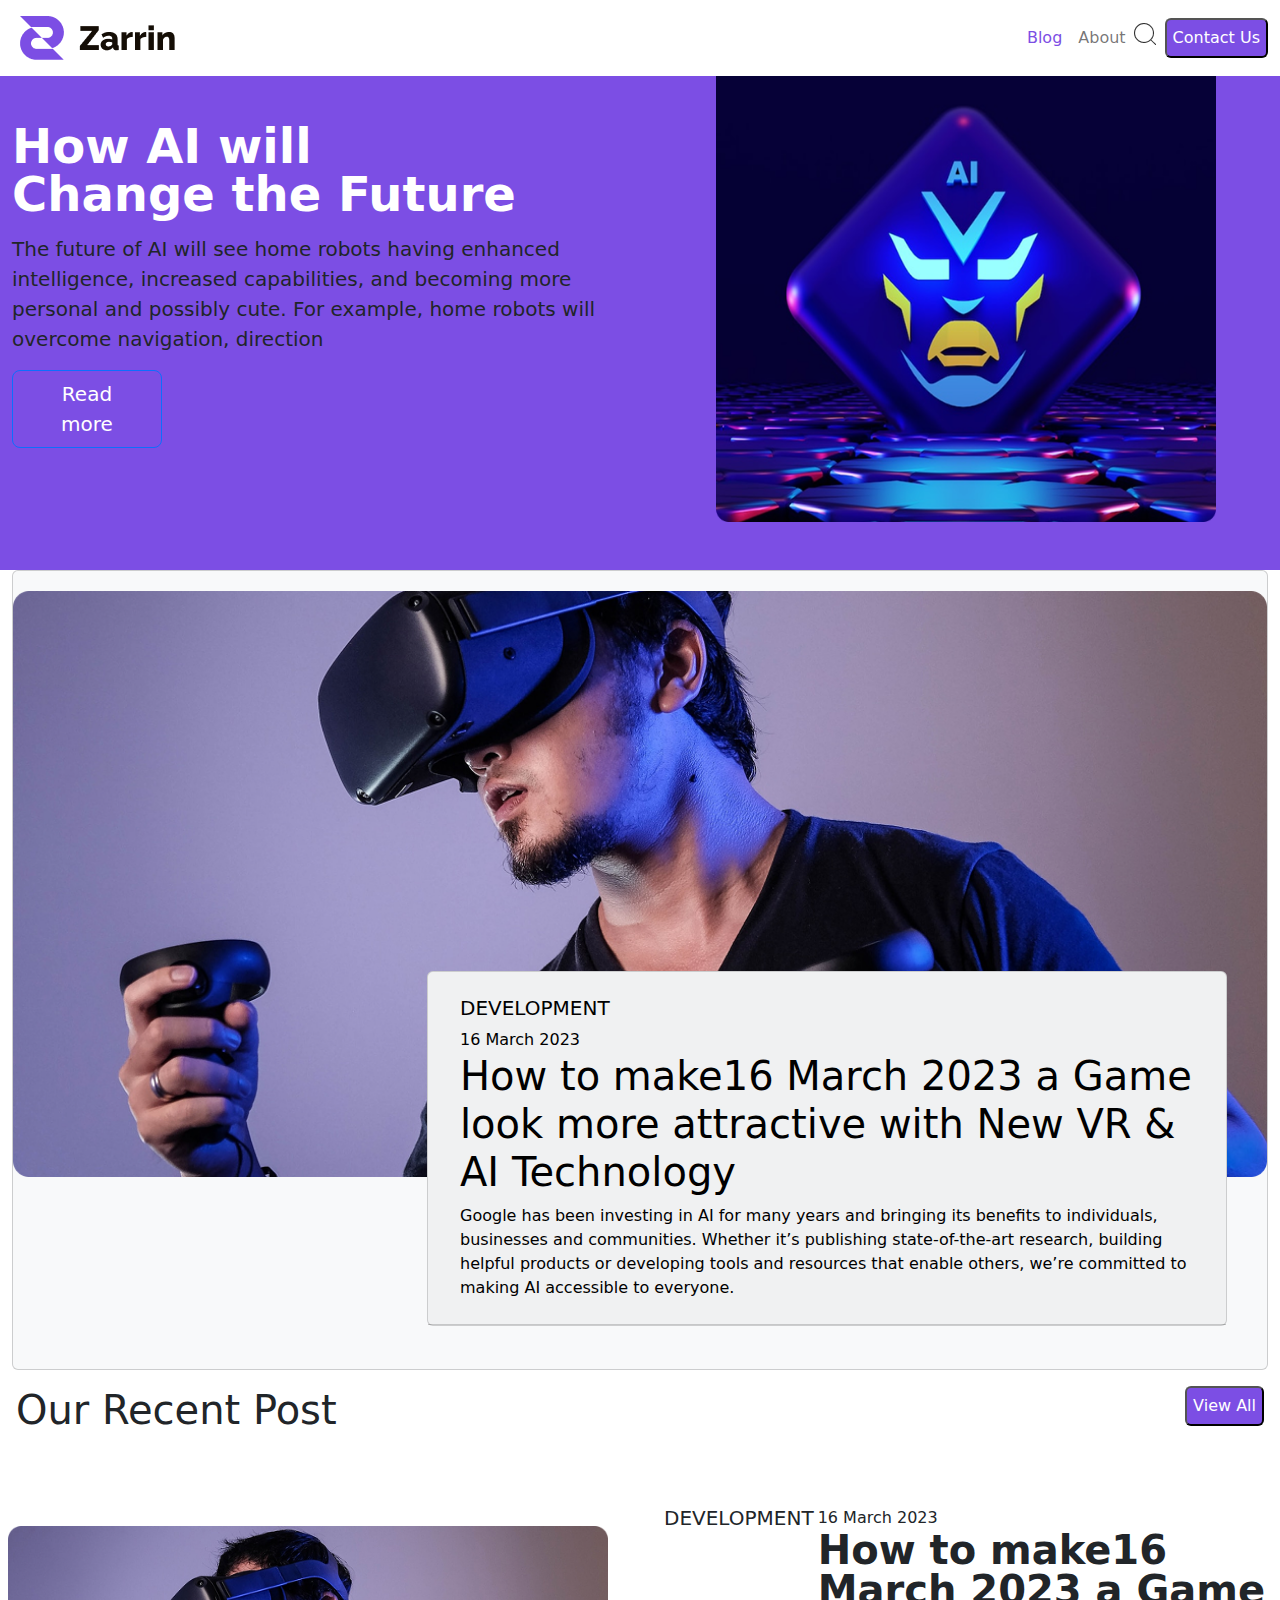
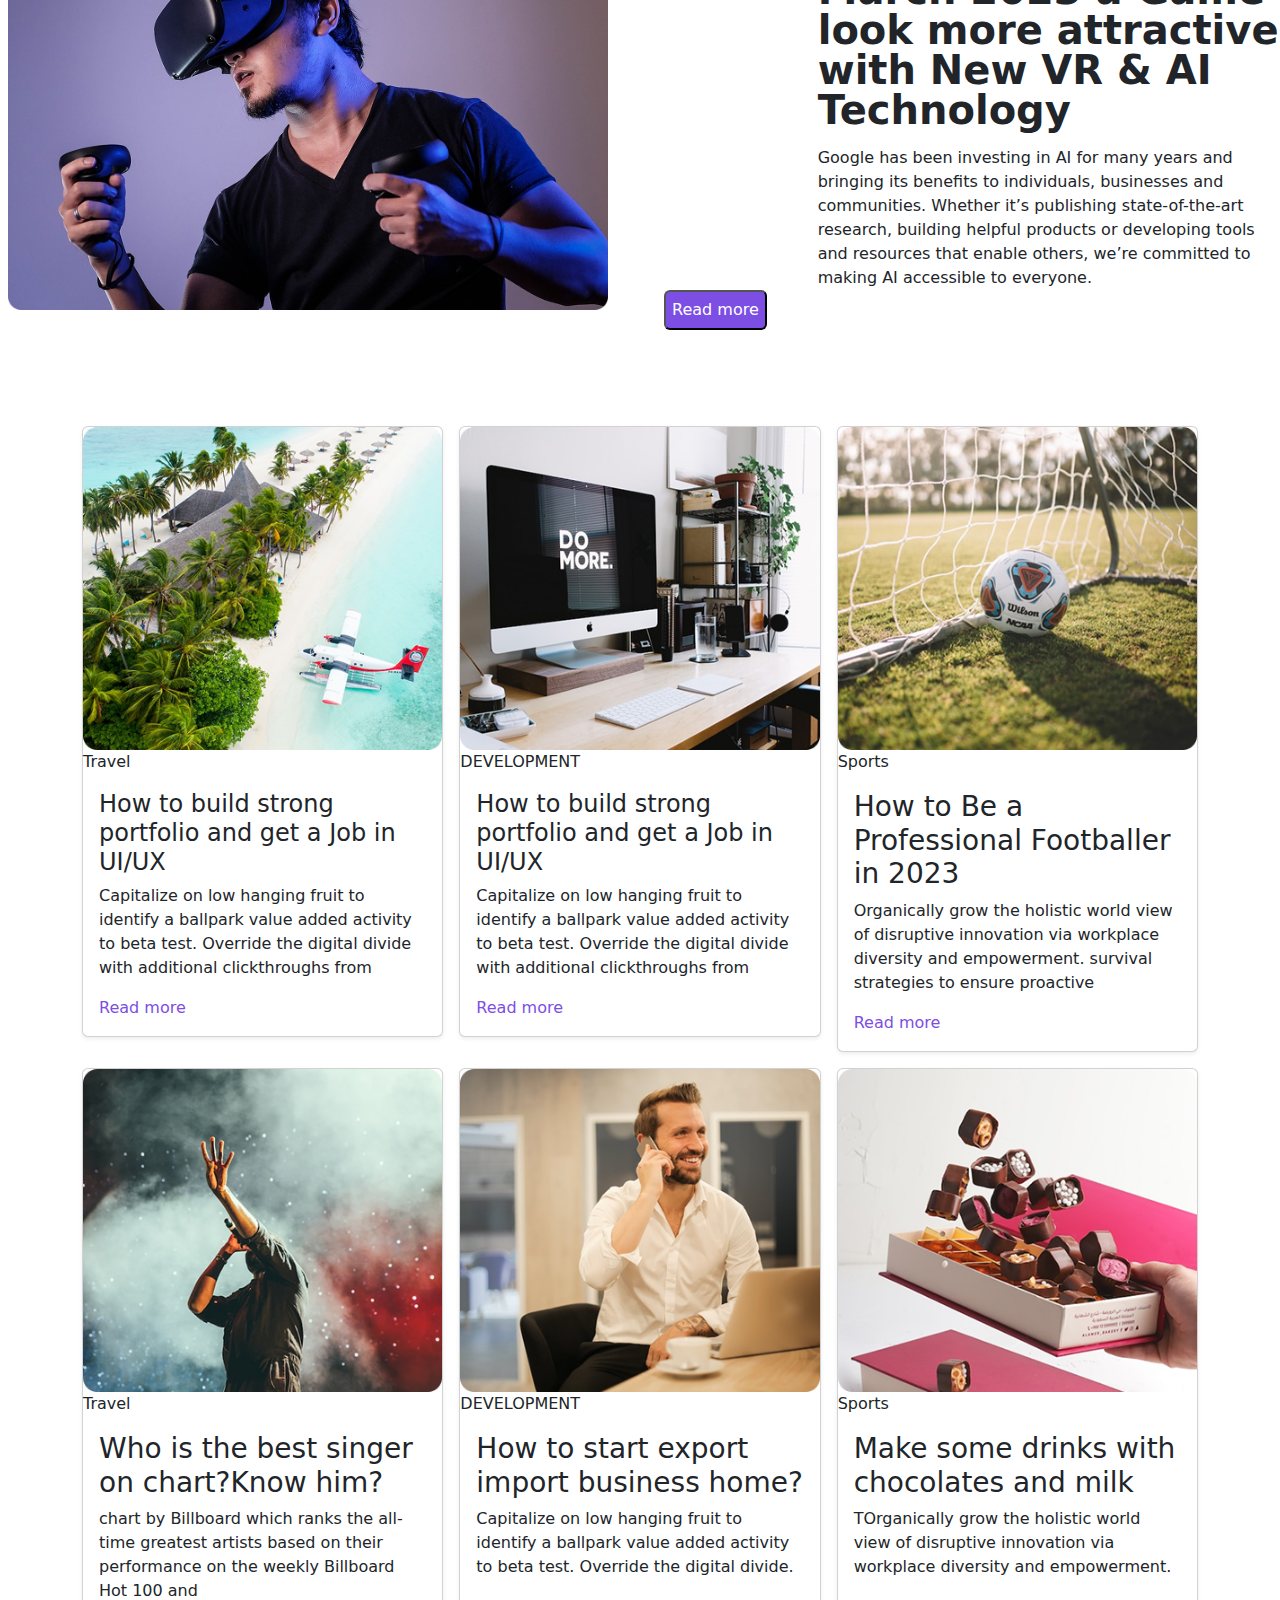
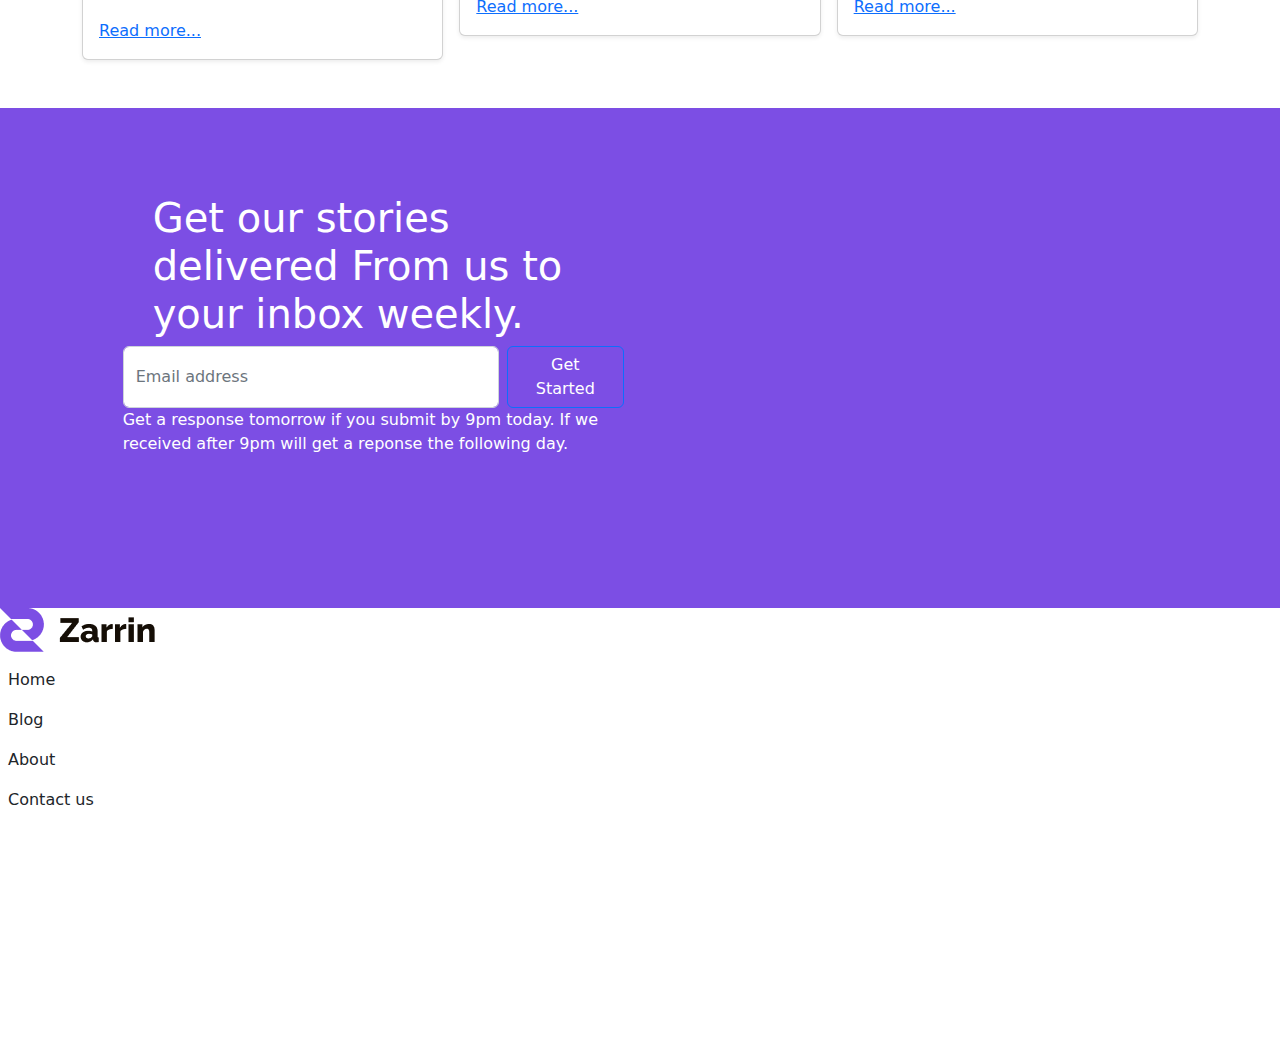
<file: final-hakathon/index.html>
<!DOCTYPE html>
<html lang="en">

<head>
    <meta charset="UTF-8">
    <meta name="viewport" content="width=device-width, initial-scale=1.0">
    <title>Final Hakathon</title>
    <link rel="stylesheet" href="bootstrap.css">
    <link rel="stylesheet" href="style.css">
</head>

<body>
    <nav class="navbar navbar-expand-lg bg-white fixed-top">
        <div class="container-fluid">

            <div class="logo p-2">
                <img src="images/Group 237743.png " alt="">
            </div>

            <button class="navbar-toggler" type="button" data-bs-toggle="collapse"
                data-bs-target="#navbarSupportedContent" aria-controls="navbarSupportedContent" aria-expanded="false"
                aria-label="Toggle navigation">
                <span class="navbar-toggler-icon"></span>
            </button>
            <div class="collapse navbar-collapse" id="navbarSupportedContent">
                <ul class="navbar-nav ms-auto mb-2 mb-lg-0 p-2">
                    <li class="nav-item">
                        <a class="nav-link  " aria-current="page" href="#"><span>Blog</span></a>
                    </li>
                    <li class="nav-item">
                        <a class="nav-link" href="#">About</a>
                    </li>
                    <div class="search mt-1 gap-3">
                        <img src="images/search-minus (2).png " alt="">
                    </div>

                </ul>
                <form class="d-flex" role="search">

                    <button class="color text-white rounded" type="submit">Contact Us</button>
                </form>
            </div>
        </div>
    </nav>
    <section class="container-fluid ok">
        <div class="row flex-lg-row-reverse align-items-center g-5 py-5">
            <div class="col-10 col-sm-8 col-lg-6">
                <img src="images/Image Placeholder.png" class="d-block mx-lg-auto img-fluid" alt="Bootstrap Themes"
                    width="500" height="400" loading="lazy">
            </div>
            <div class=" hero col-lg-6 justify-content-center">
                <h1 class="display-5 fw-bold lh-1 mb-3 text-white">How AI will </br> Change the Future</h1>
                <p class="lead">The future of AI will see home robots having enhanced intelligence, increased
                    capabilities, and becoming more personal and possibly cute. For example, home robots will overcome
                    navigation, direction</p>
                <div class="d-grid gap-2 d-md-flex justify-content-md-start">
                    <button type="button" class="btn btn-primary btn-lg px-4 me-md-2">Read more</button>

                </div>
            </div>
        </div>
    </section>
    <section class="container-fluid ">

        <div class=" twin card text-bg-light  ">
            <img src="images/Container.png" class="card-img" alt="...">

            <div class=" tuc card text-bg-light mb-3" style="max-width: 50rem;">
                <div class="card-header">
                    <div class="card-body">
                        <h5 class="card-title">DEVELOPMENT</h5>
                        <h6class="card-text">16 March 2023</h6>
                            <h1 class="card-text">How to make16 March 2023 a Game look more attractive with New VR & AI
                                Technology
                            </h1>
                            <p class="card-text">Google has been investing in AI for many years and bringing its
                                benefits to
                                individuals, businesses
                                and communities. Whether it’s publishing state-of-the-art research, building helpful
                                products or
                                developing tools and resources that enable others, we’re committed to making AI
                                accessible
                                to
                                everyone.</p>
                    </div>
                </div>
    </section>

    <section>
        <div class="d-flex p-3 gap-3">
            <h1>Our Recent Post</h1>
            <button class="color text-white rounded ms-auto" type="read more">View All</button>

        </div>
        <div class="row flex-lg align-items-center g-5 py-5">
            <div class="col-10 col-sm-8 col-lg-6">
                <img src="images/Image Placeholder (1).png" class="d-block mx-lg-auto img-fluid" alt="Bootstrap Themes"
                    width="600" height="450" loading="lazy">
            </div>
            <div class=" hero col-lg-6 justify-content-center">
                <div class="card-body d-flex gap-1">
                    <h5 class="card-title">DEVELOPMENT</h5>
                    <h6class="card-text">16 March 2023</h6>
                        <h1 class="d-flex fw-bold lh-1 mb-3 ">How to make16 March 2023 a Game look more attractive with
                            New VR & AI
                            Technology
                        </h1>
                        <p class="card-text">Google has been investing in AI for many years and bringing its benefits to
                            individuals, businesses
                            and communities. Whether it’s publishing state-of-the-art research, building helpful
                            products or
                            developing tools and resources that enable others, we’re committed to making AI accessible
                            to
                            everyone.</p>
                </div>

                <div class="d-grid gap-2 d-md-flex justify-content-md-start">
                    <button class="color text-white rounded" type="read more">Read more</button>

                </div>
            </div>
        </div>
    </section>



    <section>

        <div class="album py-5 bg-body-tertiary">
            <div class="container">
                <div class="row row-cols-1 row-cols-sm-2 row-cols-md-3 g-3">
                    <div class="col">
                        <div class="card shadow-sm">
                            <img src="images/1st image.png" alt="">
                            <rect width="100%" height="100%" fill="#55595c"></rect><text x="50%" y="50%" fill="#eceeef"
                                dy=".3em">Travel</text>
                            </svg>
                            <div class="card-body">
                                <h4>How to build strong portfolio and get a Job in UI/UX</h4>
                                <p class="card-text">Capitalize on low hanging fruit to identify a ballpark value added
                                    activity to beta test. Override the digital divide with additional clickthroughs
                                    from </p>
                                <div class="d-flex justify-content-between align-items-center">
                                    <span class="text-body-secondary">Read more</span>
                                </div>




                            </div>
                        </div>
                    </div>
                    <div class="col">
                        <div class="card shadow-sm">
                            <img src="images/Image Placeholder (2).png" alt="">
                            <rect width="100%" height="100%" fill="#55595c"></rect><text x="50%" y="50%" fill="#eceeef"
                                dy=".3em">DEVELOPMENT</text>
                            </svg>
                            <div class="card-body">
                                <h4>How to build strong portfolio and get a Job in UI/UX</h4>
                                <p class="card-text">Capitalize on low hanging fruit to identify a ballpark value added
                                    activity to beta test. Override the digital divide with additional clickthroughs
                                    from </p>
                                <div class="d-flex justify-content-between align-items-center">
                                    <span class="text-body-secondary">Read more</span>
                                </div>
                            </div>
                        </div>
                    </div>
                    <div class="col">
                        <div class="card shadow-sm">
                            <img src="images/Image Placeholder (3).png" alt="">
                            <rect width="100%" height="100%" fill="#55595c"></rect><text x="50%" y="50%" fill="#eceeef"
                                dy=".3em ">Sports</text>
                            </svg>
                            <div class="card-body">
                                <h3>How to Be a Professional Footballer in 2023</h3>
                                <p class="card-text">Organically grow the holistic world view of disruptive innovation
                                    via workplace diversity and empowerment. survival strategies to ensure proactive</p>
                                <div class="d-flex justify-content-between align-items-center">
                                    <span class="text-body-secondary">Read more</span>
                                </div>
                            </div>
                        </div>
                    </div>
                    <div class="col">
                        <div class="card shadow-sm">
                            <img src="images/Image Placeholder (7).png" alt="">
                            <rect width="100%" height="100%" fill="#55595c"></rect><text x="50%" y="50%" fill="#eceeef"
                                dy=".3em">Travel</text>
                            </svg>
                            <div class="card-body">
                                <h3>Who is the best singer on chart?Know him?</h3>
                                <p class="card-text">chart by Billboard which ranks the all-time greatest artists based
                                    on their performance on the weekly Billboard Hot 100 and </p>
                                <div class="d-flex justify-content-between align-items-center">

                                    <span class="text-body-secondary"><a href="">Read more...</a></span>
                                </div>
                            </div>
                        </div>
                    </div>
                    <div class="col">
                        <div class="card shadow-sm"> <img src="images/Image Placeholder (8).png" alt="">
                            <rect width="100%" height="100%" fill="#55595c"></rect><text x="50%" y="50%" fill="#eceeef"
                                dy=".3em">DEVELOPMENT</text>
                            </svg>
                            <div class="card-body">
                                <h3>How to start export import business home?</h3>
                                <p class="card-text">Capitalize on low hanging fruit to identify a ballpark value added
                                    activity to beta test. Override the digital divide.
                                </p>
                                <div class="d-flex justify-content-between align-items-center">
                                    <span class="text-body-secondary"><a href="">Read more...</a></span>
                                </div>
                            </div>
                        </div>
                    </div>
                    <div class="col">
                        <div class="card shadow-sm">
                            <img src="images/Image Placeholder (9).png" alt="">
                            <rect width="100%" height="100%" fill="#55595c"></rect><text x="50%" y="50%" fill="#eceeef"
                                dy=".3em">Sports</text>
                            </svg>
                            <div class="card-body">
                                <h3>Make some drinks with chocolates and milk</h3>
                                <p class="card-text">TOrganically grow the holistic world view of disruptive innovation
                                    via workplace diversity and empowerment. </p>
                                <div class="d-flex justify-content-between align-items-center">
                                    <span class="text-body-secondary"> <a href="">Read more...</a></span>

                                </div>
                            </div>
                        </div>
                    </div>

    </section>

    <footer>
        <div class="end">
            <div class="col-md-5 offset-md-1 mb-3 p-3">
                <form>
                    <h1>Get our stories delivered From us to your inbox weekly.</h1>

                    <div class="d-flex flex-column flex-sm-row w-100 gap-2"> <label for="newsletter1"
                            class="visually-hidden">Email address</label>
                        <input id="newsletter1" type="email" class="form-control" placeholder="Email address">
                        <button class="btn btn-primary" type="button">Get Started</button>
                    </div>
                    <p>Get a response tomorrow if you submit by 9pm today. If we received after 9pm will get a reponse
                        the following day.</p>
                </form>
            </div>
        </div>
    </footer>
    <section>

        <div class="land">
            <img src="images/Group 237743 (1).png" alt="">

           
      <ul class="navbar-nav ms-auto mb-2 mb-lg-0 p-2 d-flex">
        <li class="nav-item">
          <a class="nav-link " aria-current="page" href="#">Home</a>
        </li>
        <li class="nav-item">
          <a class="nav-link" href="#">Blog</a>
        </li>
        <li class="nav-item">
          <a class="nav-link" href="#">About </a>
        </li>
        <li class="nav-item">
          <a class="nav-link" href="#">Contact us </a>
        </li>
        
      </ul>
    </div>
       
    </section>
















































    <script src="bootstrap.js"></script>
</body>

</html>
</file>
<file: final-hakathon/style.css>
.color {
    background-color: #7C4EE4;
    border-radius: 3;
    height: 40px;

    color: white;
}

span {
    color: #7C4EE4;
}

.nav-items img {
    width: 20px;
    height: 20px;
}

.ok {
    background-color: #7C4EE4;
}

.btn-primary {
    background: white;
    color: black;
}

.hero {
    font: roboto;
}

.sec-2 {
    background: white;
}

.twin {
    position: relative;
    padding-top: 20px;
    height: 800px;
}

.tuc {
    position: absolute;
    right: 40px;
    top: 400px;
}

.end {
    background-color: #7C4EE4;
    justify-content: center;
    align-items: center;
    color: white;
    width: 100%;
    height: 500px
}

.end h1 {
    margin-top: 20px;
    padding-top: 50px;
    padding-left: 30px;
}

.btn-primary {
    background: #7C4EE4;
    width: 150px;
    color: white;
}

.land {
    width: 100%;
    height: 400px;justify-content: center;
    align-items: center;
}




@media screen and (max-width:480) {
    .twin {
        position: relative;
        bottom: 50px;
    }

    .tuc {
        position: absolute;
        right: 40px;
        top: 200px;
    }
}
</file>
